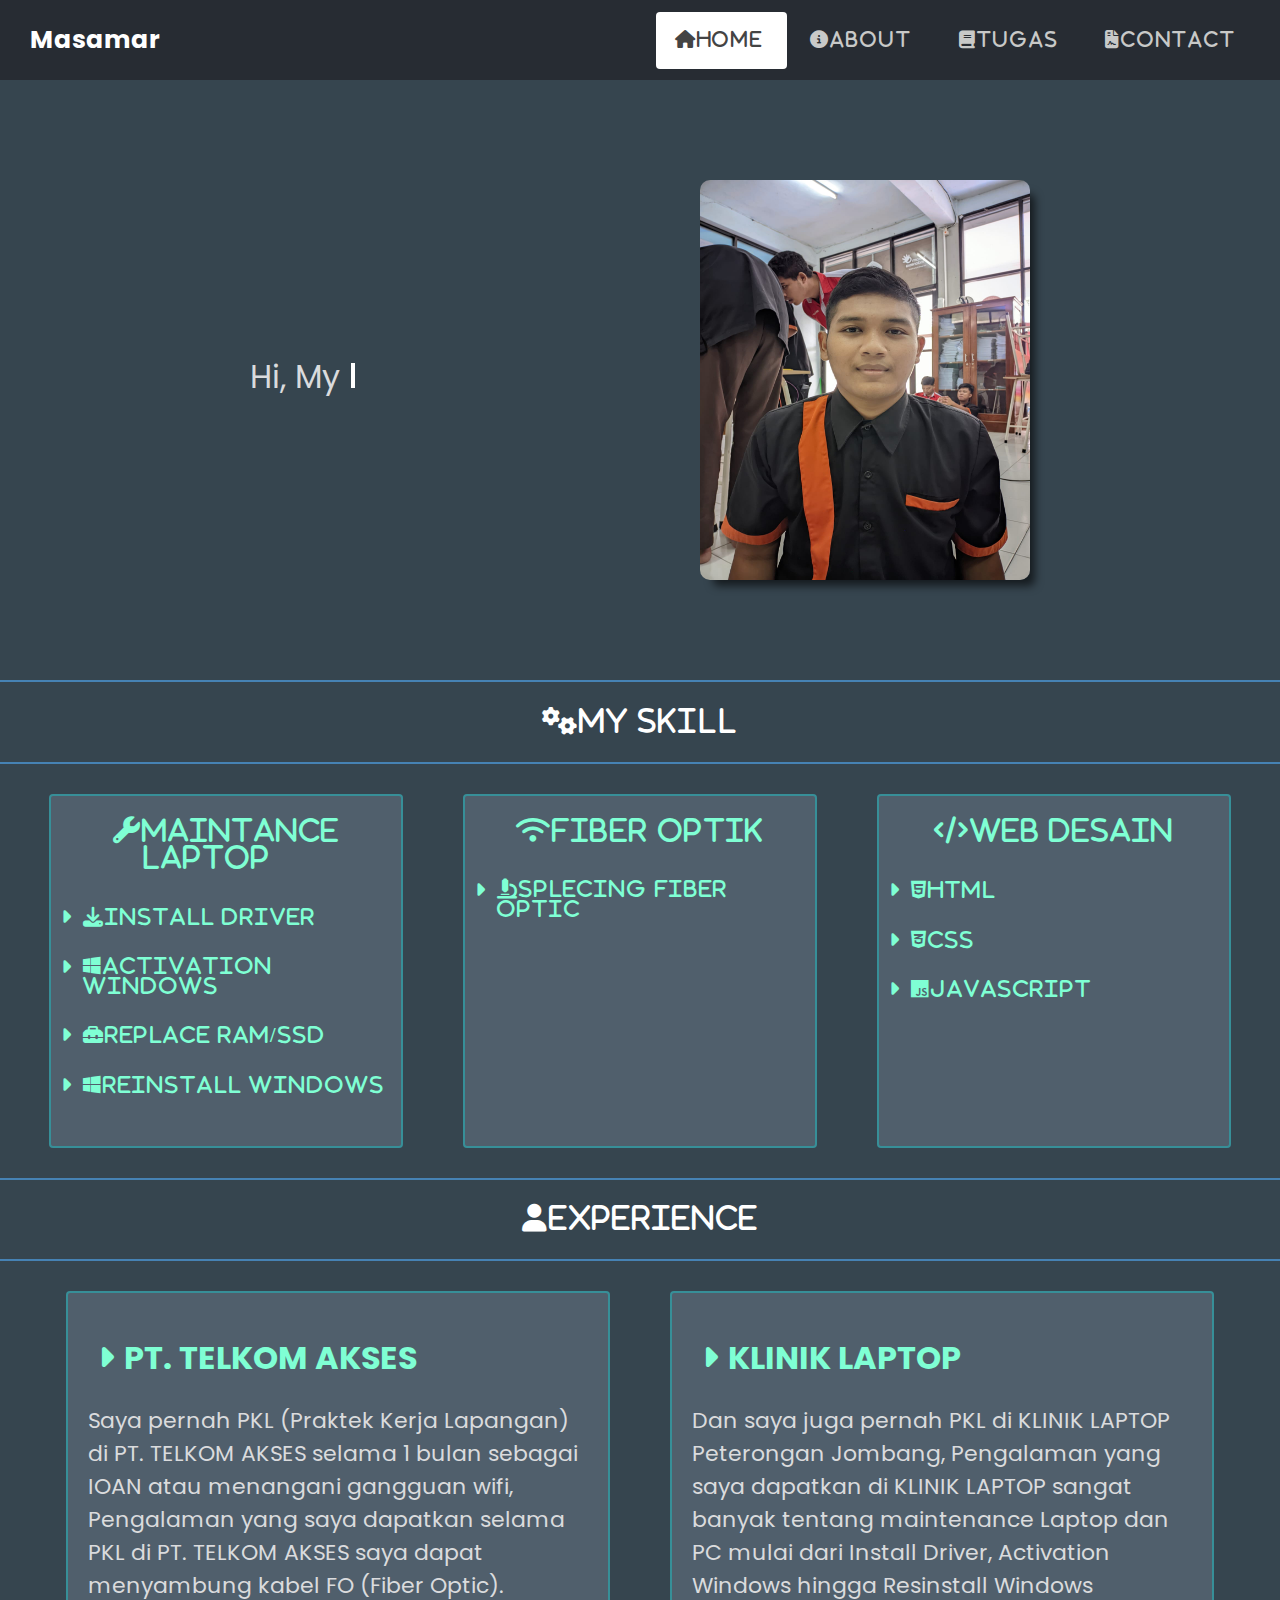
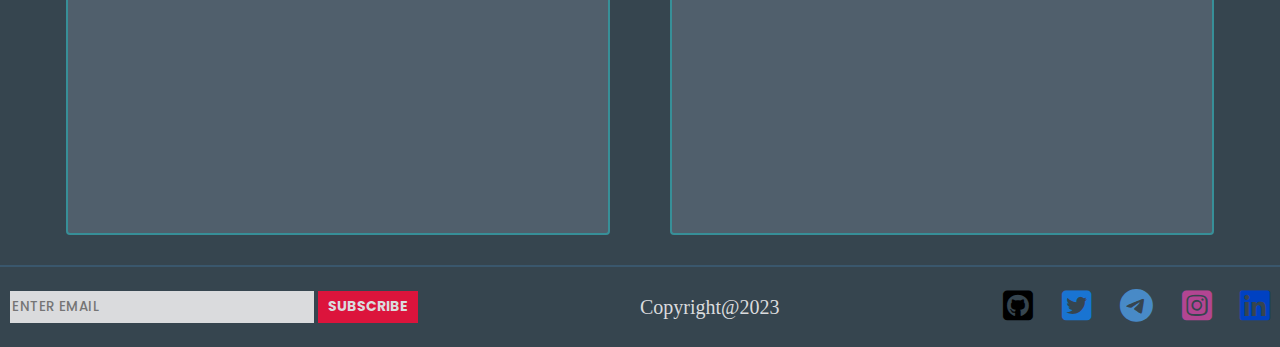
<file: index.html>
<!DOCTYPE html>
<html lang="en">
<head>
  <meta charset="UTF-8">
  <meta name="viewport" content="width=device-width, initial-scale=1.0">
  <meta http-equiv="X-UA-Compatible" content="ie=edge">
  <link rel="stylesheet" href="https://cdnjs.cloudflare.com/ajax/libs/font-awesome/6.2.1/css/all.min.css">
  <link rel="stylesheet" href="style.css">
  <title>My CV</title>
</head>
<body>
  
  <nav>
    <div class="nav-logo">
      <div class="logo">
        Masamar
      </div>
    </div>
    
    <div class="nav-items">
      <a href="index.html" class="nav-link active"><i class="fas fa-home">HOME</i></a>
      <a href="#" class="nav-link"><i class="fas fa-info-circle">ABOUT</i></a>
      <a href="#" class="nav-link" id="nav-tugas"><i class="fa-solid fa-book">TUGAS</i></a>
      <a href="#" class="nav-link"><i class="fas fa-file-contract">CONTACT</i></a>
    </div>
    
    <div id="tugas">
      <div class="container-tugas">
      <i class="fa-solid fa-x" id="ex"></i>
      <div class="content-tugas">
        <a href="subneting.html" class="link-tugas">SUBNETING</a>
        <a href="tethering.html" class="link-tugas">TETHERING</a>
        <a href="#" class="link-tugas">TUGAS 3</a>
        <a href="#" class="link-tugas">TUGAS 4</a>
      </div>
     </div>
    </div>
    
    <div class="res-btn">
      <i class="fas fa-bars"></i>
    </div>
  </nav>
    
    <div class="container">
    <div class="content-typing">
      <div class="typewriter">
      <h1 id="text">Hi, My Name<br> <span>MOHAMMAD AMARUDIN</span> <br>I'm From <span>INDONESIA,</span> <br>East Java Province.</h1>
    </div>
     <img src="cv-foto.jpeg">
	</div>

  <div class="my-skill">
    <h1><i class="fas fa-cogs">My Skill</i></h1>
  </div>
  <div class="content-my-skill">
    <div class="box-satu">
      <h1><i class="fas fa-wrench maintance">Maintance <br> Laptop</i></h1>
      <div class="install-driver">
        <h1><i class="fa-solid fa-caret-right caret"></i></h1>
        <h1><i class="fa-solid fa-download">Install Driver</i></h1>
      </div>
      <div class="activation-windows">
        <h1><i class="fa-solid fa-caret-right caret"></i></h1>
        <h1><i class="fa-brands fa-windows">Activation Windows</i></h1>
      </div>
      <div class="replace">
        <h1><i class="fa-solid fa-caret-right caret"></i></h1>
        <h1><i class="fa-solid fa-toolbox">Replace RAM/SSD</i></h1>
      </div>
      <div class="reinstall">
        <h1><i class="fa-solid fa-caret-right caret"></i></h1>
        <h1><i class="fa-brands fa-windows">Reinstall Windows</i></h1>
      </div>
    </div>
    <div class="box-dua">
      <h1><i class="fas fa-wifi fo">Fiber Optik</i></h1>
      <div class="splecing-fo">
        <h1><i class="fa-solid fa-caret-right caret"></i></h1>
        <h1><i class="fa-solid fa-microscope">Splecing Fiber Optic</i></h1>
      </div>
    </div>
    <div class="box-tiga">
      <h1><i class="fas fa-code web-desain">Web Desain</i></h1>
        <div class="html5">
        <h1><i class="fa-solid fa-caret-right caret"></i></h1>
        <h1><i class="fa-brands fa-html5">HTML</i></h1>
      </div>
      <div class="css">
        <h1><i class="fa-solid fa-caret-right caret"></i></h1>
        <h1><i class="fa-brands fa-css3-alt">CSS</i></h1>
      </div>
      <div class="javascript">
        <h1><i class="fa-solid fa-caret-right caret"></i></h1>
        <h1><i class="fa-brands fa-js">Javascript</i></h1>
      </div>
    </div>
   </div>

   <div class="experience">
    <h1><i class="fa-solid fa-user">Experience</i></h1>
  </div>
  <div class="content-experience">
    <div class="telkom">
      <h1><i class="fa-solid fa-caret-right caret"></i>PT. TELKOM AKSES</h1>
      <p>Saya pernah PKL (Praktek Kerja Lapangan) di PT. TELKOM AKSES selama 1 bulan sebagai IOAN atau menangani gangguan wifi, Pengalaman yang saya dapatkan selama PKL di PT. TELKOM AKSES saya dapat menyambung kabel FO (Fiber Optic).</p>
    </div>
    <div class="reguler">
      <h1><i class="fa-solid fa-caret-right caret"></i>KLINIK LAPTOP</h1>
      <p>Dan saya juga pernah PKL di KLINIK LAPTOP Peterongan Jombang, Pengalaman yang saya dapatkan di KLINIK LAPTOP sangat banyak tentang maintenance Laptop dan PC mulai dari Install Driver, Activation Windows hingga Resinstall Windows</p>
    </div>
  </div>

  <div class="content-copyright">
    <div class="links">
      <form action="#">
        <input type="email" placeholder="ENTER EMAIL">
        <button class="btn">SUBSCRIBE</button>
      </form>
    </div>
    <div class="copyright">
      Copyright@2023
    </div>
    <div class="sosmed">
      <a href="https://github.com/Masamar1122"><i class="fa-brands fa-square-github github"></i></a>
      <a href="https://twitter.com/M_Amarudin1122"><i class="fa-brands fa-square-twitter twitter"></i></a>
      <a href="https://t.me/M_Amarudin"><i class="fa-brands fa-telegram telegram"></i></a>
      <a href="https://instagram.com/m.amar_r123"><i class="fa-brands fa-square-instagram instagram"></i></a>
      <a href="https://www.linkedin.com/in/m-amarudin"><i class="fa-brands fa-linkedin linkedin"></i></a>
    </div>
    <div class="copyright"></div>
  </div>
 </div>
    
    <script src="index.js"></script>
  
</body>
</html>
</file>
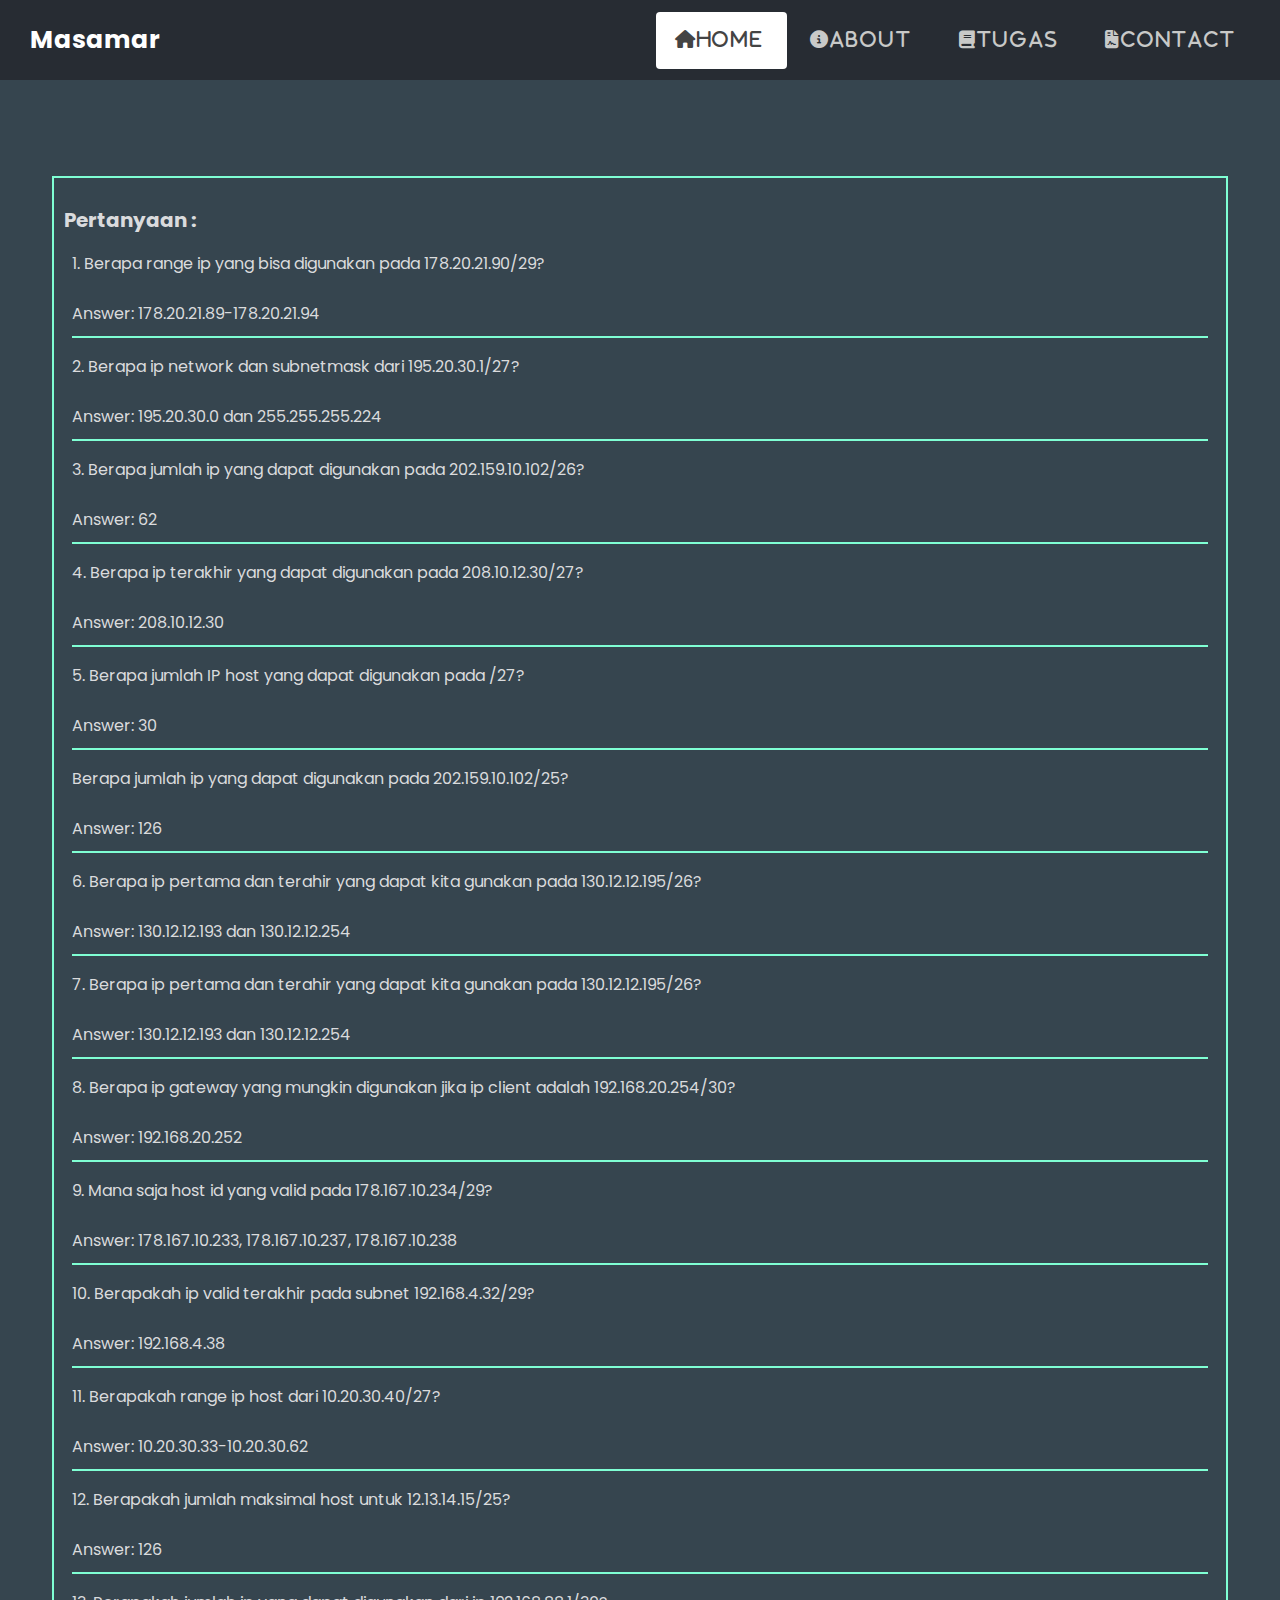
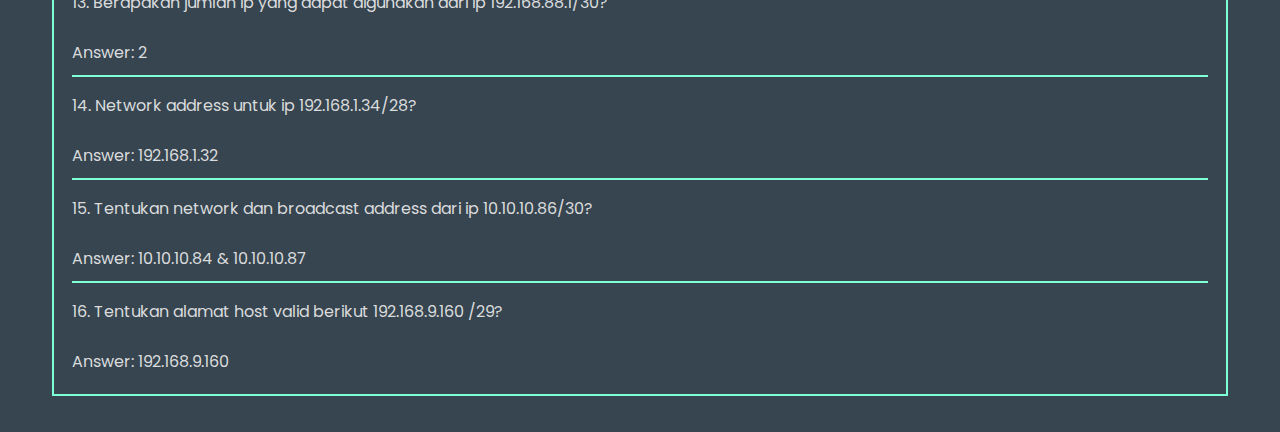
<file: subneting.html>
<!DOCTYPE html>
<html lang="en">
<head>
  <meta charset="UTF-8">
  <meta name="viewport" content="width=device-width, initial-scale=1.0">
  <meta http-equiv="X-UA-Compatible" content="ie=edge">
  <link rel="stylesheet" href="https://cdnjs.cloudflare.com/ajax/libs/font-awesome/6.2.1/css/all.min.css">
  <title>SUBNETING</title>
</head>

<style>

@import url('https://fonts.googleapis.com/css2?family=Poppins:wght@400;500;600;700;800;900&display=swap');
  
  :root {
  --black: #272c33;
  --white: #fff;
  --gray: #c8c9c8;
  --darkblue: #2c3e50;
  --aqua: aquamarine;
  --silverwhite: #DADBDD;
  --bgcolor: #36454F;
}

body {
  height: auto;
  margin: 0;
  background-color: var(--bgcolor);
  font-family: 'Poppins', Sans-Serif;
}

nav {
  display: flex;
  justify-content: space-between;
  align-items: center;
  height: 40px;
  padding: 20px;
  background-color: var(--black);
}

.nav-logo {
  padding: 10px;
}

.logo {
  cursor: pointer;
  font-size: 25px;
  font-weight: bold;
  color: var(--white);
}

.nav-link {
  cursor: pointer;
  padding: 16px 18px;
  font-size: 16px;
  font-weight: bold;
  letter-spacing: 2px;
  text-decoration: none;
  border: solid 1px transparent;
  transition: .2s;
  color: var(--gray);
}

.nav-link.active {
  border-radius: 4px;
  color: #444 !important;
  background-color: var(--white);
}

.nav-link i {
  font-size: 18px;
  margin-right: 5px;
}

.nav-link:hover {
  color: var(--white);
  border-radius: 4px;
  border: solid 1px var(--white);
}

.res-btn {
  display: none;
  padding: 10px;
  font-size: 30px;
  color: var(--white);
}

.container {
    display: flex;
    flex-direction: column;
    justify-content: center;
    align-items: center;
    padding-bottom: 20px;
    position: relative;
    top: 80px;
  }
  
  .ul-box {
    width: 90%;
    height: auto;
    color: cyan;
    border: solid 2px var(--aqua);
    padding: 10px;
  }
  
  .ul-box li {
    color: tomato;
    border-bottom: solid 2px var(--aqua);
    list-style-type: none;
    margin: 8px;
  }
  
  .ul-box .none {
    border: none;
  }
  
  .ul-box li p {
    font-size: 16px;
    margin-bottom: 10px;
    color: var(--silverwhite);
  }
  
  h2 {
    font-size: 20px;
    color: var(--silverwhite);
  }
  
  #tugas {
  position: fixed;
  top: 0;
  left: 0;
  right: 0;
  bottom: 0;
  background-color: #00000080;
  z-index: 99;
  display: none;
}

#tugas .container-tugas {
  width: 350px;
  height: 400px;
  position: absolute;
  top: 50%;
  left: 50%;
  transform: translate(-50%, -50%);
  border-radius: 5px;
  background-color: #fff;
}

#tugas .container-tugas i {
  position: absolute;
  top: 0;
  right: 0;
  color: red;
  font-size: 26px;
  padding: 6px;
  border-top-right-radius: 5px;
  background-color: var(--silverwhite);
  cursor: pointer;
}

.container-tugas .content-tugas {
  position: absolute;
  top: 50%;
  left: 50%;
  transform: translate(-50%, -50%);
  display: flex;
  flex-direction: column;
  justify-content: center;
}

.container-tugas .link-tugas {
  display: flex;
  justify-content: center;
  font-family: 'Poppins', Sans-Serif;
  font-weight: 500;
  color: var(--darkblue);
  background-color: var(--silverwhite);
  margin: 6px;
  padding: 6px 24px;
  border-radius: 4px;
  text-decoration: none;
  font-size: 20px;
  cursor: pointer;
}

@media screen and (max-width:768px) {
  nav {
    height: 30px;
    position: fixed;
    top: 0;
    left: 0;
    right: 0;
    bottom: 0;
    z-index: 99;
  }
  
  .res-btn {
    display: block;
  }
  
  .nav-items {
    position: fixed;
    top: 70px;
    left: -100%;
    width: 100%;
    height: 100vh;
    background-color: var(--darkblue);
    z-index: 2;
    display: flex;
    flex-direction: column;
    transition: all ease-in-out .2s;
  }
  
  .nav-items.active {
    left: 0;
  }
  
  .container {
    display: flex;
    flex-direction: column;
    justify-content: center;
    align-items: center;
    padding-bottom: 20px;
    position: relative;
    top: 80px;
  }
  
  .ul-box {
    width: 90%;
    height: auto;
    color: cyan;
    border: solid 2px var(--aqua);
    padding: 10px;
  }
  
  .ul-box li {
    color: tomato;
    border-bottom: solid 2px var(--aqua);
    list-style-type: none;
    margin: 8px;
  }
  
  .ul-box .none {
    border: none;
  }
  
  .ul-box li p {
    font-size: 16px;
    margin-bottom: 10px;
    color: var(--silverwhite);
  }
  
  h2 {
    font-size: 20px;
    color: var(--silverwhite);
  }
  
  #tugas {
  position: fixed;
  top: 0;
  left: 0;
  right: 0;
  bottom: 0;
  background-color: #00000080;
  z-index: 99;
  display: none;
}

#tugas .container-tugas {
  width: 350px;
  height: 400px;
  position: absolute;
  top: 50%;
  left: 50%;
  transform: translate(-50%, -50%);
  border-radius: 5px;
  background-color: #fff;
}

#tugas .container-tugas i {
  position: absolute;
  top: 0;
  right: 0;
  color: red;
  font-size: 26px;
  padding: 6px;
  border-top-right-radius: 5px;
  background-color: var(--silverwhite);
  cursor: pointer;
}

.container-tugas .content-tugas {
  position: absolute;
  top: 50%;
  left: 50%;
  transform: translate(-50%, -50%);
  display: flex;
  flex-direction: column;
  justify-content: center;
}

.container-tugas .link-tugas {
  display: flex;
  justify-content: center;
  font-family: 'Poppins', Sans-Serif;
  font-weight: 500;
  color: var(--darkblue);
  background-color: var(--silverwhite);
  margin: 6px;
  padding: 6px 24px;
  border-radius: 4px;
  text-decoration: none;
  font-size: 20px;
  cursor: pointer;
}
  
}
  
</style>

<body>
  
    <nav>
    <div class="nav-logo">
      <div class="logo">
        Masamar
      </div>
    </div>
    
    <div class="nav-items">
      <a href="index.html" class="nav-link active"><i class="fas fa-home">HOME</i></a>
      <a href="#" class="nav-link"><i class="fas fa-info-circle">ABOUT</i></a>
      <a href="#" class="nav-link" id="nav-tugas"><i class="fa-solid fa-book">TUGAS</i></a>
      <a href="#" class="nav-link"><i class="fas fa-file-contract">CONTACT</i></a>
    </div>
    
    <div id="tugas">
      <div class="container-tugas">
      <i class="fa-solid fa-x" id="ex"></i>
      <div class="content-tugas">
        <a href="subneting.html" class="link-tugas">SUBNETING</a>
        <a href="tethering.html" class="link-tugas">TETHERING</a>
        <a href="#" class="link-tugas">TUGAS 3</a>
        <a href="#" class="link-tugas">TUGAS 4</a>
      </div>
     </div>
    </div>
    
     <div class="res-btn">
      <i class="fas fa-bars"></i>
    </div>
  </nav>
  
  <div class="container">
    <ul class="ul-box">
      <h2>Pertanyaan :</h2>
      <li><p>1. Berapa range ip yang bisa digunakan pada 178.20.21.90/29? <br> <br>Answer: 178.20.21.89-178.20.21.94</p></li>
      <li><p>2. Berapa ip network dan subnetmask dari 195.20.30.1/27? <br> <br> Answer: 195.20.30.0 dan 255.255.255.224</p></li>
      <li><p>3. Berapa jumlah ip yang dapat digunakan pada 202.159.10.102/26? <br> <br> Answer: 62</p></li>
      <li><p>4. Berapa ip terakhir yang dapat digunakan pada 208.10.12.30/27? <br> <br> Answer: 208.10.12.30</p></li>
      <li><p>5. Berapa jumlah IP host yang dapat digunakan pada /27? <br> <br> Answer: 30</p></li>
      <li><p>Berapa jumlah ip yang dapat digunakan pada 202.159.10.102/25? <br> <br> Answer: 126</p></li>
      <li><p>6. Berapa ip pertama dan terahir yang dapat kita gunakan pada 130.12.12.195/26? <br> <br> Answer: 130.12.12.193 dan 130.12.12.254</p></li>
      <li><p>7. Berapa ip pertama dan terahir yang dapat kita gunakan pada 130.12.12.195/26? <br> <br> Answer: 130.12.12.193 dan 130.12.12.254</p></li>
      <li><p>8. Berapa ip gateway yang mungkin digunakan jika ip client adalah 192.168.20.254/30? <br> <br> Answer: 192.168.20.252</p></li>
      <li><p>9. Mana saja host id yang valid pada 178.167.10.234/29? <br> <br> Answer: 178.167.10.233, 178.167.10.237, 178.167.10.238</p></li>
      <li><p>10. Berapakah ip valid terakhir pada subnet 192.168.4.32/29? <br> <br> Answer: 192.168.4.38</p></li>
      <li><p>11. Berapakah range ip host dari 10.20.30.40/27? <br> <br> Answer: 10.20.30.33-10.20.30.62</p></li>
      <li><p>12. Berapakah jumlah maksimal host untuk 12.13.14.15/25? <br> <br> Answer: 126</p></li>
      <li><p>13. Berapakah jumlah ip yang dapat digunakan dari ip 192.168.88.1/30? <br> <br> Answer: 2</p></li>
      <li><p>14. Network address untuk ip 192.168.1.34/28? <br> <br> Answer: 192.168.1.32</p></li>
      <li><p>15. Tentukan network dan broadcast address dari ip 10.10.10.86/30? <br> <br> Answer: 10.10.10.84 & 10.10.10.87</p></li>
      <li class="none"><p>16. Tentukan alamat host valid berikut 192.168.9.160 /29? <br> <br> Answer: 192.168.9.160</p></li>
    </ul>
  </div>
  
  <script>
    
    const trigger = document.querySelector('.res-btn');
    const nav = document.querySelector('.nav-items');

    trigger.addEventListener('click', () => {
    nav.classList.toggle('active');
   })
   
   document.getElementById("nav-tugas").onclick = function() {
  document.getElementById("tugas").style.display = "block";
}

  document.getElementById("ex").onclick = function() {
  document.getElementById("tugas").style.display = "none";
}
    
  </script>
  
</body>
</html>
</file>
<file: style.css>
@import url('https://fonts.googleapis.com/css2?family=Poppins:wght@400;500;600;700;800;900&display=swap');

:root {
  --black: #272c33;
  --white: #fff;
  --gray: #c8c9c8;
  --darkblue: #2c3e50;
  --aqua: aquamarine;
  --silverwhite: #DADBDD;
  --bgcolor: #36454F;
}

body {
  height: auto;
  margin: 0;
  background-color: var(--bgcolor);
}

nav {
  display: flex;
  justify-content: space-between;
  align-items: center;
  height: 40px;
  padding: 20px;
  background-color: var(--black);
  font-family: 'Poppins', Sans-Serif;
}

.nav-logo {
  padding: 10px;
}

.logo {
  cursor: pointer;
  font-size: 25px;
  font-weight: bold;
  color: var(--white);
}

.nav-link {
  cursor: pointer;
  padding: 16px 18px;
  font-size: 16px;
  font-weight: bold;
  letter-spacing: 2px;
  text-decoration: none;
  border: solid 1px transparent;
  transition: .2s;
  color: var(--gray);
}

.nav-link.active {
  border-radius: 4px;
  color: #444 !important;
  background-color: var(--white);
}

.nav-link i {
  font-size: 18px;
  margin-right: 5px;
}

.nav-link:hover {
  color: var(--white);
  border-radius: 4px;
  border: solid 1px var(--white);
}

.res-btn {
  display: none;
  padding: 10px;
  font-size: 30px;
  color: var(--white);
}

#tugas {
  position: fixed;
  top: 0;
  left: 0;
  right: 0;
  bottom: 0;
  background-color: #00000080;
  z-index: 99;
  display: none;
}

#tugas .container-tugas {
  width: 350px;
  height: 400px;
  position: absolute;
  top: 50%;
  left: 50%;
  transform: translate(-50%, -50%);
  border-radius: 5px;
  background-color: #fff;
}

#tugas .container-tugas i {
  position: absolute;
  top: 0;
  right: 0;
  color: red;
  font-size: 26px;
  padding: 6px;
  border-top-right-radius: 5px;
  background-color: var(--silverwhite);
  cursor: pointer;
}

.container-tugas .content-tugas {
  position: absolute;
  top: 50%;
  left: 50%;
  transform: translate(-50%, -50%);
  display: flex;
  flex-direction: column;
  justify-content: center;
}

.container-tugas .link-tugas {
  display: flex;
  justify-content: center;
  font-family: 'Poppins', Sans-Serif;
  font-weight: 500;
  color: var(--aqua);
  background-color: var(--silverwhite);
  margin: 6px;
  padding: 6px 24px;
  text-decoration: none;
  font-size: 20px;
  cursor: pointer;
}

.container {
  display: flex;
  flex-direction: column;
}

.content-typing {
  display: flex;
  justify-content: space-between;
  align-items: center;
  margin: 100px 250px;
}

.content-typing .typewriter {
  font-family: 'Poppins', Sans-Serif;
	width: 70%;  
}
	
.content-typing h1 {
  overflow: hidden;
  margin: 0 auto;
  display: inline-block;
  font-weight: normal;
  color: var(--silverwhite);
}
	
.content-typing h1:after {
  content: '';
  display: inline-block;
  background-color: white;
  margin-left: 2px;
  height: 25px;
  width: 4px;
	animation: cursor 0.4s infinite;
}

@keyframes cursor {
	0% { 
	  opacity: 1; 
	}
	49% {
	  opacity: 1;
	}
	50% { 
	  opacity: 0; 
	}
	100% { 
	  opacity: 0; 
	}
}
	
.content-typing span {
  font-weight: bold;
  color: var(--aqua);
}

.content-typing img {
  width: 400px;
  height: 400px;
  border-radius: 10px;
  box-shadow: 9px 10px 9px -4px rgba(0,0,0,0.6);
-webkit-box-shadow: 9px 10px 9px -4px rgba(0,0,0,0.6);
-moz-box-shadow: 9px 10px 9px -4px rgba(0,0,0,0.6);
}

.my-skill {
  display: flex;
  justify-content: center;
  color: var(--white);
  font-size: 14px;
  letter-spacing: 2px;
  font-family: 'Poppins', Sans-Serif;
  width: 100%;
  border-top: solid 2px #4682B4;
  border-bottom: solid 2px #4682B4;
}

.content-my-skill {
  display: flex;
  justify-content: center;
  align-items: center;
}

.box-satu,
.box-dua,
.box-tiga {
  width: 350px;
  height: 350px;
  margin: 30px;
  background-color: rgba(119,136,153,0.4);
  border: solid 2px rgba(0,255,255,0.3);
  border-radius: 4px;
}

.maintance {
  display: flex;
  justify-content: center;
  font-size: 27px;
  color: var(--aqua);
  letter-spacing: 2px;
}

.fo {
  display: flex;
  justify-content: center;
  font-size: 27px;
  color: var(--aqua);
  letter-spacing: 2px;
}

.web-desain {
  display: flex;
  justify-content: center;
  font-size: 27px;
  color: var(--aqua);
  letter-spacing: 2px;
}

.caret {
  padding: 0 10px;
}

.install-driver,
.activation-windows,
.replace,
.reinstall {
  display: flex;
  font-size: 10px;
  letter-spacing: 2px;
  color: var(--aqua);
}

.splecing-fo {
  display: flex;
  font-size: 10px;
  letter-spacing: 2px;
  color: var(--aqua);
}

.html5,
.css,
.javascript {
  display: flex;
  font-size: 10px;
  letter-spacing: 2px;
  color: var(--aqua);
}

.experience {
  display: flex;
  justify-content: center;
  color: var(--white);
  font-size: 14px;
  letter-spacing: 2px;
  font-family: 'Poppins', Sans-Serif;
  width: 100%;
  border-top: solid 2px #4682B4;
  border-bottom: solid 2px #4682B4;
}

.content-experience {
  display: flex;
  justify-content: center;
  align-items: center;
}

.telkom,
.reguler {
  width: 500px;
  height: 500px;
  margin: 30px;
  padding: 20px;
  color: var(--aqua);
  font-family: 'Poppins', Sans-Serif;
  background-color: rgba(119,136,153,0.4);
  border: solid 2px rgba(0,255,255,0.3);
  border-radius: 4px;
}

p {
  font-size: 22px;
  color: var(--silverwhite);
}

.content-copyright {
  display: flex;
  justify-content: space-between;
  align-items: center;
  width: 100%;
  height: auto;
  padding: 40px 0;
  border-top: solid 2px rgba(70,130,180,0.3);
}

.links {
  display: flex;
  position: absolute;
  left: 10px;
}

input {
  width: 300px;
  height: 30px;
  border: none;
  outline: none;
  letter-spacing: 0.6px;
  font-weight: 500;
  font-family: 'Poppins', Sans-Serif;
  background-color: var(--silverwhite);
}

.btn {
  width: 100px;
  height: 32px;
  border: none;
  color: var(--silverwhite);
  font-size: 14px;
  font-weight: bold;
  font-family: 'Poppins', Sans-Serif;
  background-color: #DC143C;
}

.sosmed {
  font-size: 34px;
  position: absolute;
  right: 0;
}

.github,
.twitter,
.telegram,
.instagram,
.linkedin {
  padding: 0 10px;
}

.github:hover,
.twitter:hover,
.telegram:hover,
.instagram:hover,
.linkedin:hover {
  font-size: 38px;
  transition: .3s;
  transition-delay: ease-in-out .2s;
}

.github {
  color: black;
}

.twitter {
  color: #1974D2;
}

.telegram {
  color: #488AC7;
}

.instagram {
  color: rgb(178,69,146);
}

.linkedin {
  color: #0041C2;
}

.copyright {
  position: absolute;
  left: 50%;
  font-size: 20px;
  color: var(--silverwhite);
}

@media screen and (max-width:768px) {
  
  nav {
    height: 30px;
    position: fixed;
    top: 0;
    left: 0;
    right: 0;
    bottom: 0;
    z-index: 99;
  }
  
  .res-btn {
    display: block;
  }
  
  .nav-items {
    position: fixed;
    top: 70px;
    left: -100%;
    width: 100%;
    height: 100vh;
    background-color: var(--darkblue);
    z-index: 2;
    display: flex;
    flex-direction: column;
    transition: all ease-in-out .2s;
  }
  
  .nav-items.active {
    left: 0;
  }
  
  #tugas {
  position: fixed;
  top: 0;
  left: 0;
  right: 0;
  bottom: 0;
  background-color: #00000080;
  z-index: 99;
  display: none;
}

#tugas .container-tugas {
  width: 350px;
  height: 400px;
  position: absolute;
  top: 50%;
  left: 50%;
  transform: translate(-50%, -50%);
  border-radius: 5px;
  background-color: #fff;
}

#tugas .container-tugas i {
  position: absolute;
  top: 0;
  right: 0;
  color: red;
  font-size: 26px;
  padding: 6px;
  border-top-right-radius: 5px;
  background-color: var(--silverwhite);
  cursor: pointer;
}

.container-tugas .content-tugas {
  position: absolute;
  top: 50%;
  left: 50%;
  transform: translate(-50%, -50%);
  display: flex;
  flex-direction: column;
  justify-content: center;
}

.container-tugas .link-tugas {
  display: flex;
  justify-content: center;
  font-family: 'Poppins', Sans-Serif;
  font-weight: 500;
  color: var(--darkblue);
  background-color: var(--silverwhite);
  margin: 6px;
  padding: 6px 24px;
  border-radius: 4px;
  text-decoration: none;
  font-size: 20px;
  cursor: pointer;
}
  
  .content-typing {
    height: 100vh;
    display: flex;
    flex-direction: column;
    justify-content: center;
    align-items: center;
    margin: 100px 0 0 0;
  }
  
  .content-typing .typewriter {
  	width: 90%;  
  	position: absolute;
  	top: 80px;
}

  .content-typing h1 {
    font-size: 26px;
}
  
  .content-typing img {
    width: 350px;
    height: 380px;
}

  .content-my-skill {
    display: flex;
    flex-direction: column;
    justify-content: center;
    align-items: center;
}

  .content-experience {
    display: flex;
    flex-direction: column;
    justify-content: center;
    align-items: center;
}

  .telkom,
  .reguler {
    width: 330px;
    height: auto;
}

  .content-copyright {
    display: flex;
    flex-direction: column;
    justify-content: center;
    align-items: center;
    padding: 20px 0;
}

  input {
    width: 250px;
    height: 38px;
    font-size: 18px;
}

  .btn {
    width: 100px;
    height: 42px;
    font-size: 15px;
}
 
 .copyright {
    display: none;
}

  .links {
    position: relative;
    left: 0;
    bottom: 0;
}

  .sosmed {
    position: relative;
    top: 0;
    left: 0;
    margin-top: 20px;
    margin-bottom: -10px;
}
  
}
</file>
